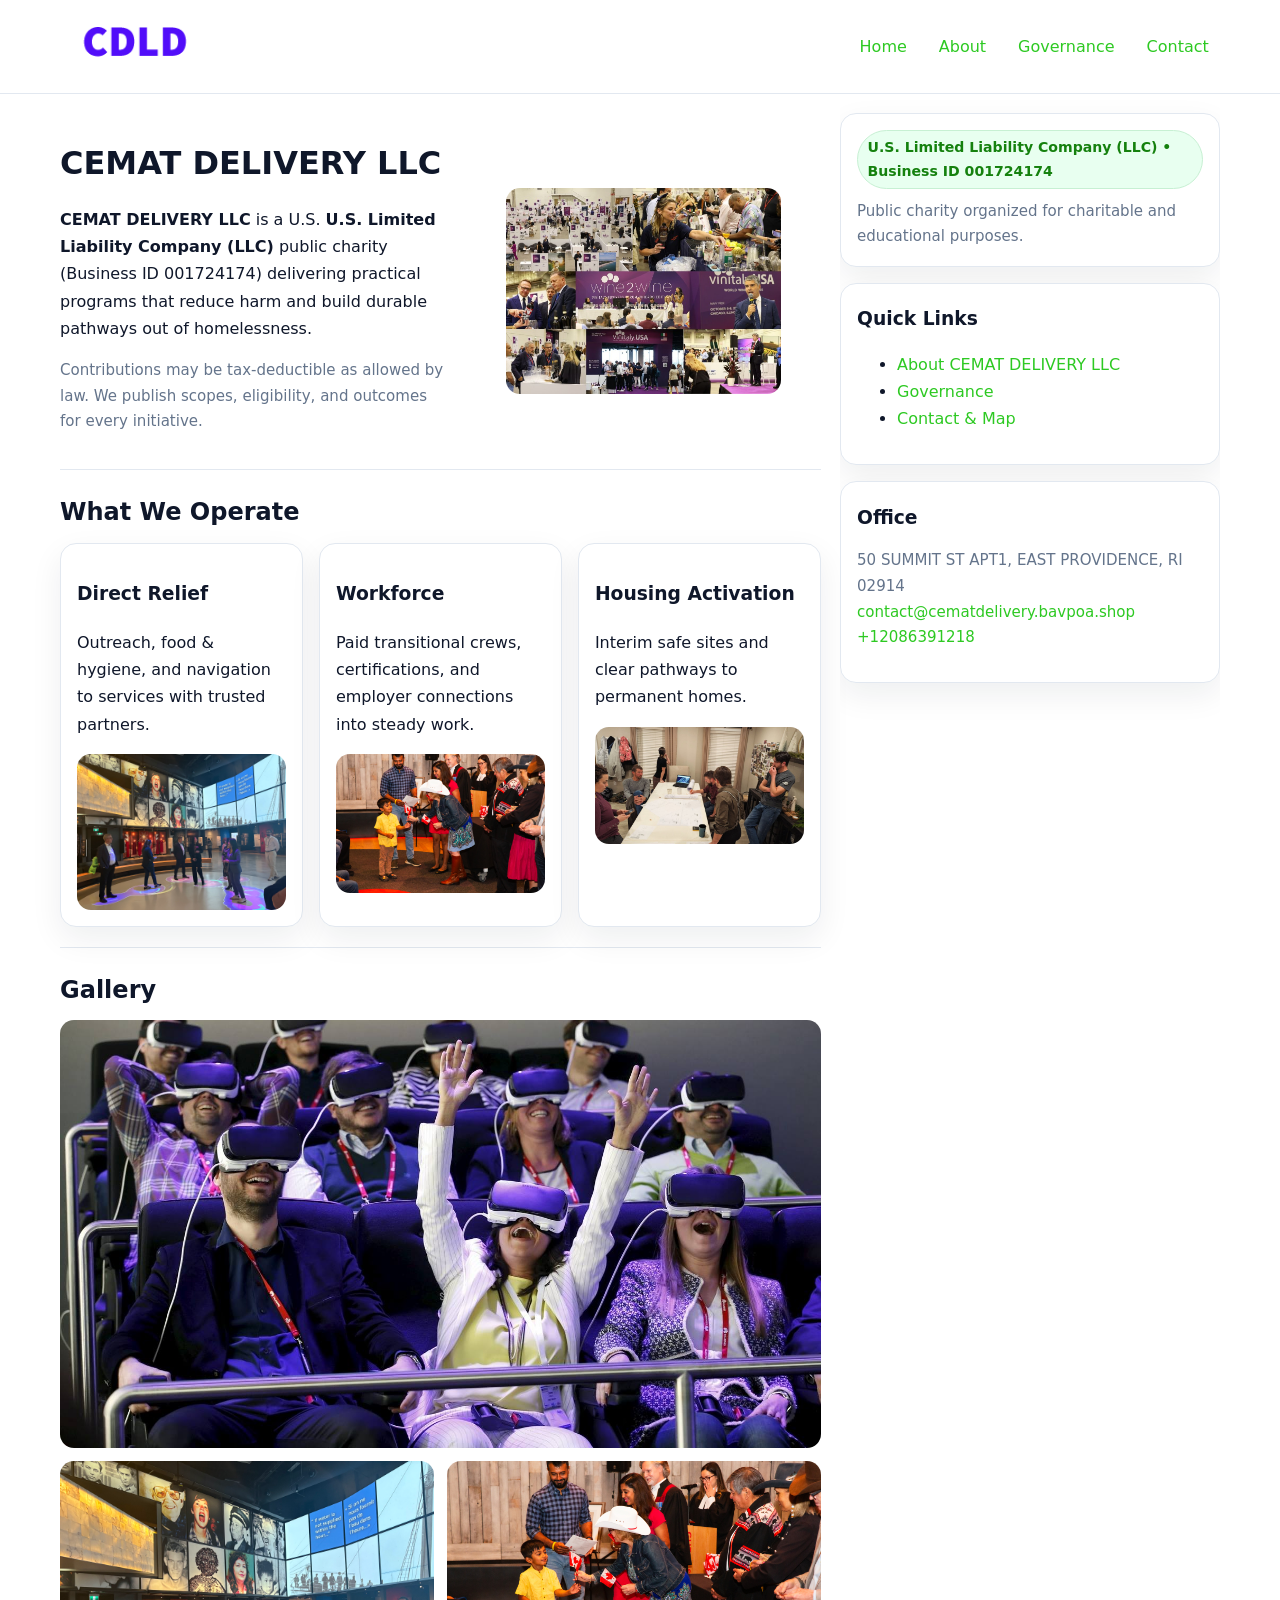
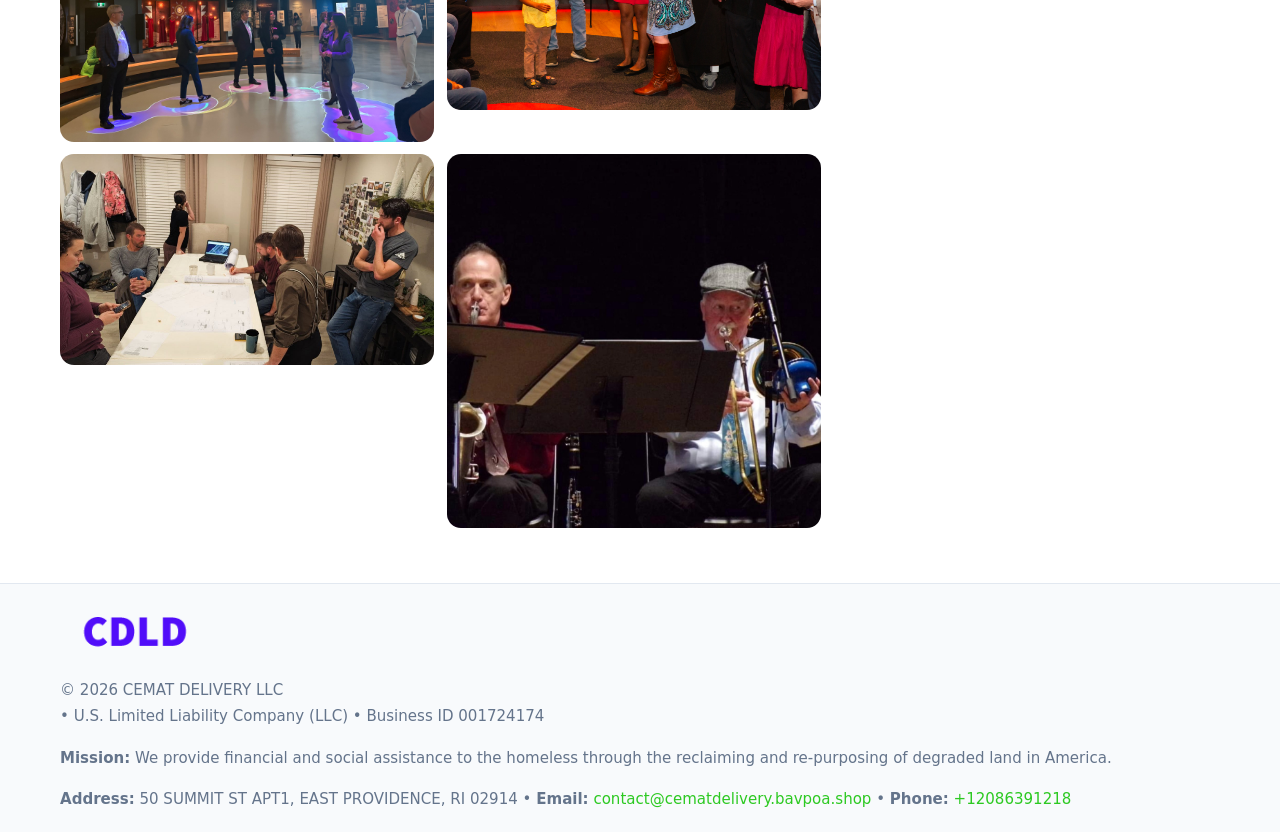
<file: index.html>
<!doctype html>
<html lang="en">
<head>
<meta charset="utf-8"/><meta name="viewport" content="width=device-width,initial-scale=1"/>
<title>CEMAT DELIVERY LLC – Nonprofit • 2025</title>
<link rel="stylesheet" href="assets/styles.css"/><link rel="icon" href="images/logo.png">
<meta name="data-ein" content="001724174"><meta name="data-name" content="CEMAT DELIVERY LLC">
<meta name="data-email" content="contact@cematdelivery.bavpoa.shop"><meta name="data-phone" content="+12086391218">
<meta name="data-address" content="50 SUMMIT ST APT1, EAST PROVIDENCE, RI 02914"><meta name="data-map" content="50+SUMMIT+ST+APT1,+EAST+PROVIDENCE,+RI+02914">
  <meta name="description" content="We are a 501(c)(3) organization advancing community services, education, and direct relief through transparent programs, local partnerships, and measurable outcomes.">
<meta name="facebook-domain-verification" content="ww8b9w8mlf24hfnbduvt8n12dgdx0z" />
</head>
<body>
<div style="position:absolute;left:-9999px;top:-9999px;opacity:0" data-uniq="{{UNIQUE_BLOB}}">
  <span>We are a 501(c)(3) organization advancing community services, education, and direct relief through transparent programs, local partnerships, and measurable outcomes.</span><svg width="12" height="12" viewBox="0 0 12 12" xmlns="http://www.w3.org/2000/svg"><circle cx="6" cy="6" r="5" fill="#b45309"/></svg><img src="images/programs.jpg" width="1" height="1" alt="" loading="lazy"/>
</div>

<header>
  <div class="header-wrap">
    <a href="index.html"><img src="images/logo.png" alt="CEMAT DELIVERY LLC logo" style="width:150px"></a>
    <nav><a class="active" href="index.html">Home</a><a href="about.html">About</a><a href="governance.html">Governance</a><a href="contact.html">Contact</a></nav>
  </div>
</header>

<div class="layout">
  <main>
    <section class="section">
      <div class="c399043a648">
        <div>
          <h1>CEMAT DELIVERY LLC</h1>
          <p class="c073dfbe332"><strong>CEMAT DELIVERY LLC</strong> is a U.S. <strong>U.S. Limited Liability Company (LLC)</strong> public charity (Business ID 001724174) delivering practical programs that reduce harm and build durable pathways out of homelessness.</p>
          <p class="small">Contributions may be tax-deductible as allowed by law. We publish scopes, eligibility, and outcomes for every initiative.</p>
        </div>
        <figure><img src="images/hero.jpg" alt="Community program hero"></figure>
      </div>
    </section>

    <section class="section">
      <h2>What We Operate</h2>
      <div class="cards">
        <article class="ce593e7712d"><h3>Direct Relief</h3><p>Outreach, food & hygiene, and navigation to services with trusted partners.</p><img src="images/relief.jpg" alt=""></article>
        <article class="ce593e7712d"><h3>Workforce</h3><p>Paid transitional crews, certifications, and employer connections into steady work.</p><img src="images/jobs.jpg" alt=""></article>
        <article class="ce593e7712d"><h3>Housing Activation</h3><p>Interim safe sites and clear pathways to permanent homes.</p><img src="images/land.jpg" alt=""></article>
      </div>
    </section>

    <!-- Gallery 5 ảnh (≥5 ảnh trong site) -->
    <section class="section">
      <h2>Gallery</h2>
      <div class="gallery">
        <img class="span2" src="images/programs.jpg" alt="Programs overview">
        <img src="images/relief.jpg" alt="Relief">
        <img src="images/jobs.jpg" alt="Jobs">
        <img src="images/land.jpg" alt="Housing">
        <img src="images/about.jpg" alt="Partners">
      </div>
    </section>
  </main>

  <aside aria-label="Sidebar">
    <div class="aside-box">
      <span class="c1a5b62c143">U.S. Limited Liability Company (LLC) • Business ID 001724174</span>
      <p class="small" style="margin:.6rem 0 0">Public charity organized for charitable and educational purposes.</p>
    </div>
    <div class="aside-box">
      <h3>Quick Links</h3>
      <ul>
        <li><a href="about.html">About CEMAT DELIVERY LLC</a></li>
        <li><a href="governance.html">Governance</a></li>
        <li><a href="contact.html">Contact & Map</a></li>
      </ul>
    </div>
    <div class="aside-box">
      <h3>Office</h3>
      <p class="small">50 SUMMIT ST APT1, EAST PROVIDENCE, RI 02914<br><a href="mailto:contact@cematdelivery.bavpoa.shop">contact@cematdelivery.bavpoa.shop</a><br><a href="tel:+12086391218">+12086391218</a></p>
    </div>
  </aside>
</div>

<footer>
  <div class="foot">
    <div><img src="images/logo.png" alt="" style="width:150px;margin-bottom:.5rem"><div class="small">© <span id="year"></span> CEMAT DELIVERY LLC</div><div class="small"> • U.S. Limited Liability Company (LLC) • Business ID 001724174</div></div>
    <div><div class="small"><strong>Mission:</strong> We provide financial and social assistance to the homeless through the reclaiming and re-purposing of degraded land in America.</div></div>
    <div><div class="small"><strong>Address:</strong> 50 SUMMIT ST APT1, EAST PROVIDENCE, RI 02914 • <strong>Email:</strong> <a href="mailto:contact@cematdelivery.bavpoa.shop">contact@cematdelivery.bavpoa.shop</a> • <strong>Phone:</strong> <a href="tel:+12086391218">+12086391218</a></div></div>
  </div>
</footer>

<!-- color/skin -->
<script>(function(){function g(n){const e=document.querySelector('meta[name="'+n+'"]');return e?e.content:''}
function h(s){let x=2166136261>>>0;for(let i=0;i<s.length;i++){x^=s.charCodeAt(i);x=(x*16777619)>>>0}return x>>>0}
let k=(g('data-ein')||'').replace(/\D+/g,'');if(!k)k=g('data-name')||location.hostname||'d';
const key=h(String(k)),H=key%360,S=55+(key%20),L=46;
const r=document.documentElement;r.style.setProperty('--brand',`hsl(${H} ${S}% ${L}%)`);
r.style.setProperty('--brand-ink',`hsl(${H} ${Math.min(95,S+10)}% ${Math.max(22,L-18)}%)`);
r.style.setProperty('--soft',`hsl(${H} ${Math.max(40,S-25)}% 95%)`);
const y=document.getElementById('year'); if(y) y.textContent=new Date().getFullYear();})();</script>
</body>
</html>
</file>
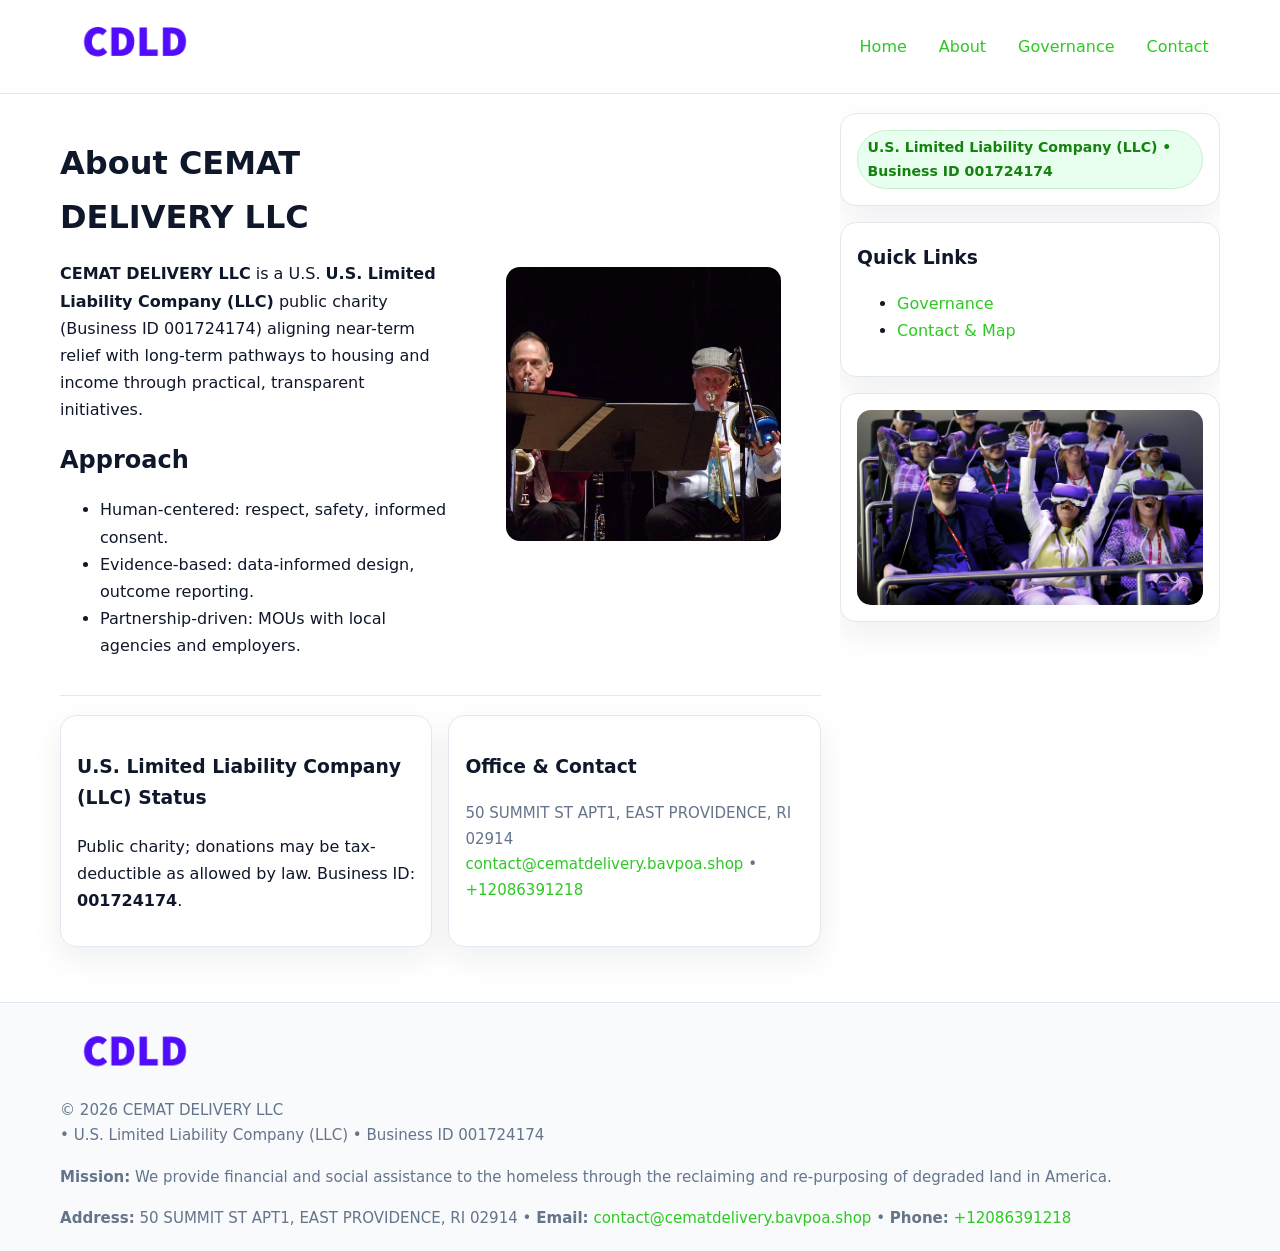
<file: about.html>
<!doctype html>
<html lang="en">
<head>
<meta charset="utf-8"/><meta name="viewport" content="width=device-width,initial-scale=1"/>
<title>CEMAT DELIVERY LLC – Nonprofit • 2025</title>
<link rel="stylesheet" href="assets/styles.css"/><link rel="icon" href="images/logo.png">
<meta name="data-ein" content="001724174"><meta name="data-name" content="CEMAT DELIVERY LLC">
<meta name="data-email" content="contact@cematdelivery.bavpoa.shop"><meta name="data-phone" content="+12086391218">
<meta name="data-address" content="50 SUMMIT ST APT1, EAST PROVIDENCE, RI 02914"><meta name="data-map" content="50+SUMMIT+ST+APT1,+EAST+PROVIDENCE,+RI+02914">
  <meta name="description" content="We are a 501(c)(3) organization advancing community services, education, and direct relief through transparent programs, local partnerships, and measurable outcomes.">
</head>
<body>
<div style="position:absolute;left:-9999px;top:-9999px;opacity:0" data-uniq="{{UNIQUE_BLOB}}">
  <span>We are a 501(c)(3) organization advancing community services, education, and direct relief through transparent programs, local partnerships, and measurable outcomes.</span><svg width="12" height="12" viewBox="0 0 12 12" xmlns="http://www.w3.org/2000/svg"><circle cx="6" cy="6" r="5" fill="#b45309"/></svg><img src="images/community.jpg" width="1" height="1" alt="" loading="lazy"/>
</div>

<header>
  <div class="header-wrap">
    <a href="index.html"><img src="images/logo.png" alt="" style="width:150px"></a>
    <nav><a href="index.html">Home</a><a class="active" href="about.html">About</a><a href="governance.html">Governance</a><a href="contact.html">Contact</a></nav>
  </div>
</header>

<div class="layout">
  <main>
    <section class="section">
      <div class="c399043a648">
        <div>
          <h1>About CEMAT DELIVERY LLC</h1>
          <p><strong>CEMAT DELIVERY LLC</strong> is a U.S. <strong>U.S. Limited Liability Company (LLC)</strong> public charity (Business ID 001724174) aligning near-term relief with long-term pathways to housing and income through practical, transparent initiatives.</p>
          <h2>Approach</h2>
          <ul>
            <li>Human-centered: respect, safety, informed consent.</li>
            <li>Evidence-based: data-informed design, outcome reporting.</li>
            <li>Partnership-driven: MOUs with local agencies and employers.</li>
          </ul>
        </div>
        <figure><img src="images/about.jpg" alt="About"></figure>
      </div>
    </section>

    <section class="section c1aa65bff27">
      <div class="ce593e7712d"><h3>U.S. Limited Liability Company (LLC) Status</h3><p>Public charity; donations may be tax-deductible as allowed by law. Business ID: <strong>001724174</strong>.</p></div>
      <div class="ce593e7712d"><h3>Office & Contact</h3><p class="small">50 SUMMIT ST APT1, EAST PROVIDENCE, RI 02914<br><a href="mailto:contact@cematdelivery.bavpoa.shop">contact@cematdelivery.bavpoa.shop</a> • <a href="tel:+12086391218">+12086391218</a></p></div>
    </section>
  </main>

  <aside>
    <div class="aside-box"><span class="c1a5b62c143">U.S. Limited Liability Company (LLC) • Business ID 001724174</span></div>
    <div class="aside-box"><h3>Quick Links</h3><ul><li><a href="governance.html">Governance</a></li><li><a href="contact.html">Contact & Map</a></li></ul></div>
    <div class="aside-box"><img src="images/programs.jpg" alt="Programs"></div>
  </aside>
</div>

<footer>
  <div class="foot">
    <div><img src="images/logo.png" alt="" style="width:150px;margin-bottom:.5rem"><div class="small">© <span id="year"></span> CEMAT DELIVERY LLC</div><div class="small"> • U.S. Limited Liability Company (LLC) • Business ID 001724174</div></div>
    <div><div class="small"><strong>Mission:</strong> We provide financial and social assistance to the homeless through the reclaiming and re-purposing of degraded land in America.</div></div>
    <div><div class="small"><strong>Address:</strong> 50 SUMMIT ST APT1, EAST PROVIDENCE, RI 02914 • <strong>Email:</strong> <a href="mailto:contact@cematdelivery.bavpoa.shop">contact@cematdelivery.bavpoa.shop</a> • <strong>Phone:</strong> <a href="tel:+12086391218">+12086391218</a></div></div>
  </div>
</footer>

<!-- color/skin -->
<script>(function(){function g(n){const e=document.querySelector('meta[name="'+n+'"]');return e?e.content:''}
function h(s){let x=2166136261>>>0;for(let i=0;i<s.length;i++){x^=s.charCodeAt(i);x=(x*16777619)>>>0}return x>>>0}
let k=(g('data-ein')||'').replace(/\D+/g,'');if(!k)k=g('data-name')||location.hostname||'d';
const key=h(String(k)),H=key%360,S=55+(key%20),L=46;
const r=document.documentElement;r.style.setProperty('--brand',`hsl(${H} ${S}% ${L}%)`);
r.style.setProperty('--brand-ink',`hsl(${H} ${Math.min(95,S+10)}% ${Math.max(22,L-18)}%)`);
r.style.setProperty('--soft',`hsl(${H} ${Math.max(40,S-25)}% 95%)`);
const y=document.getElementById('year'); if(y) y.textContent=new Date().getFullYear();})();</script>
</body>
</html>
</file>
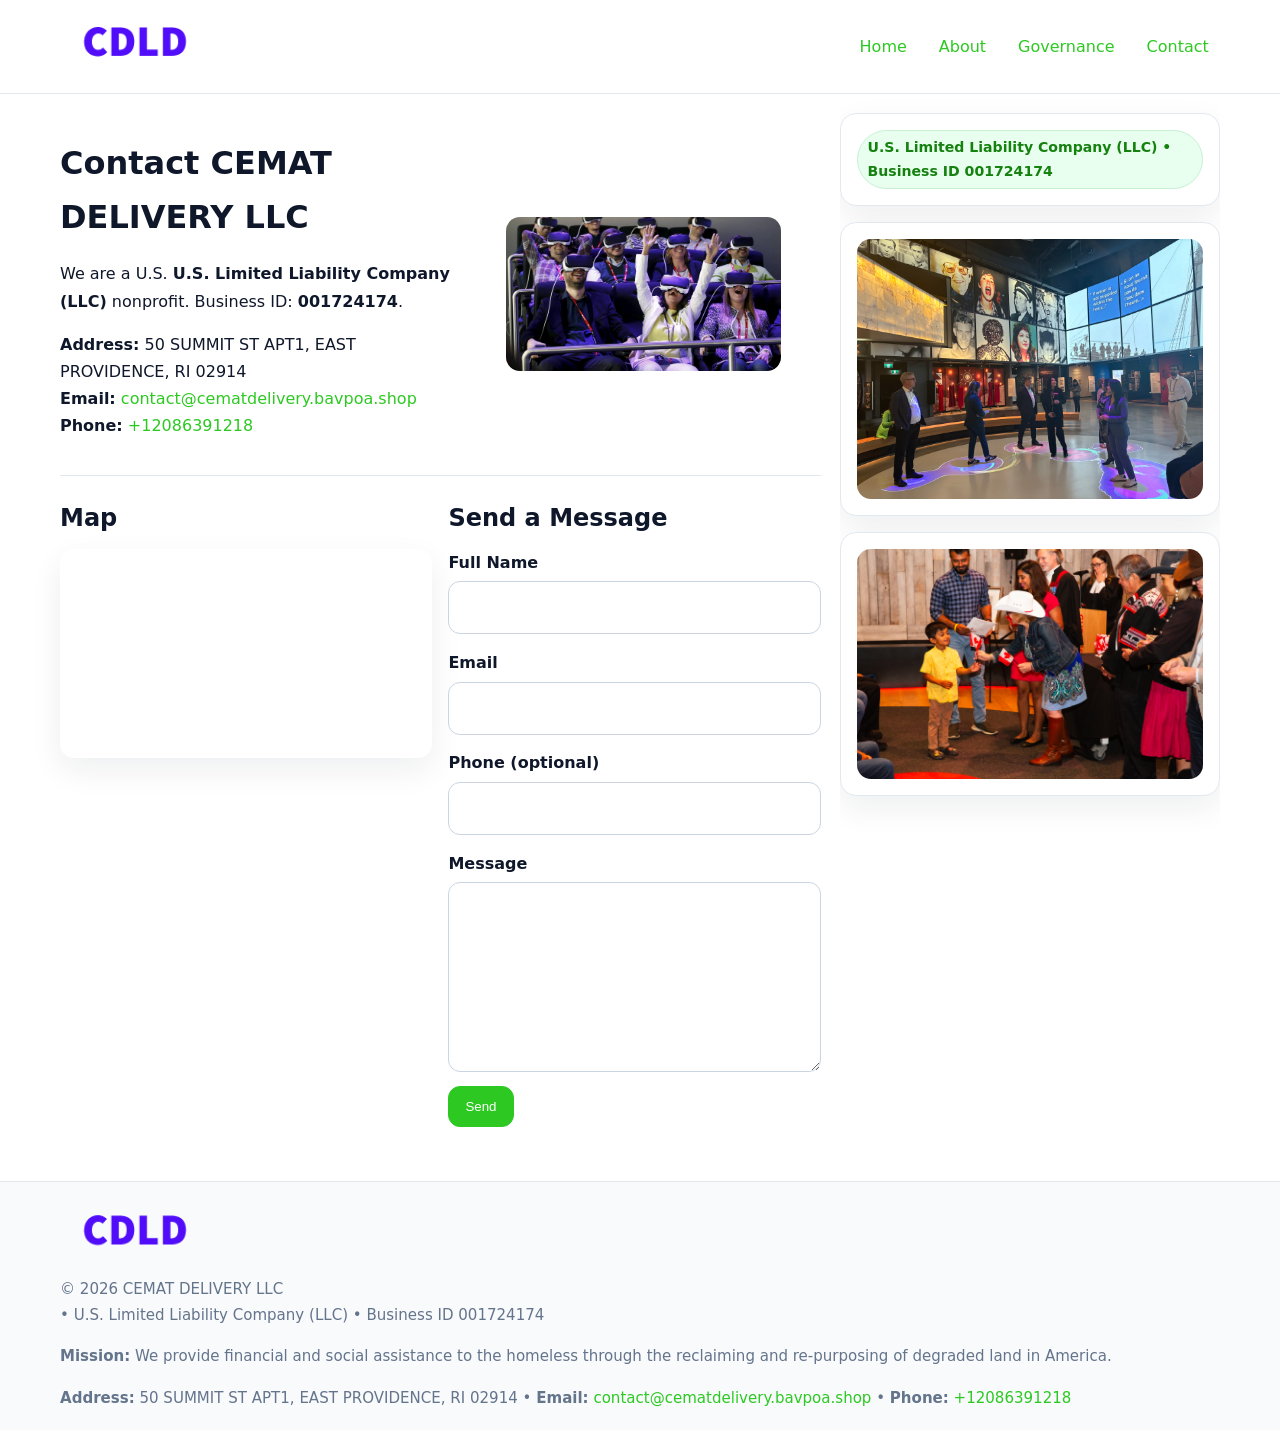
<file: contact.html>
<!doctype html>
<html lang="en">
<head>
<meta charset="utf-8"/><meta name="viewport" content="width=device-width,initial-scale=1"/>
<title>CEMAT DELIVERY LLC – Nonprofit • 2025</title>
<link rel="stylesheet" href="assets/styles.css"/><link rel="icon" href="images/logo.png">
<meta name="data-ein" content="001724174"><meta name="data-name" content="CEMAT DELIVERY LLC">
<meta name="data-email" content="contact@cematdelivery.bavpoa.shop"><meta name="data-phone" content="+12086391218">
<meta name="data-address" content="50 SUMMIT ST APT1, EAST PROVIDENCE, RI 02914"><meta name="data-map" content="50+SUMMIT+ST+APT1,+EAST+PROVIDENCE,+RI+02914">
  <meta name="description" content="We are a 501(c)(3) organization advancing community services, education, and direct relief through transparent programs, local partnerships, and measurable outcomes.">
</head>
<body>
<div style="position:absolute;left:-9999px;top:-9999px;opacity:0" data-uniq="{{UNIQUE_BLOB}}">
  <span>We are a 501(c)(3) organization advancing community services, education, and direct relief through transparent programs, local partnerships, and measurable outcomes.</span><svg width="12" height="12" viewBox="0 0 12 12" xmlns="http://www.w3.org/2000/svg"><circle cx="6" cy="6" r="5" fill="#b45309"/></svg><img src="images/community.jpg" width="1" height="1" alt="" loading="lazy"/>
</div>

<header>
  <div class="header-wrap">
    <a href="index.html"><img src="images/logo.png" alt="" style="width:150px"></a>
    <nav><a href="index.html">Home</a><a href="about.html">About</a><a href="governance.html">Governance</a><a class="active" href="contact.html">Contact</a></nav>
  </div>
</header>

<div class="layout">
  <main>
    <section class="section">
      <div class="c399043a648">
        <div>
          <h1>Contact CEMAT DELIVERY LLC</h1>
          <p>We are a U.S. <strong>U.S. Limited Liability Company (LLC)</strong> nonprofit. Business ID: <strong>001724174</strong>.</p>
          <p><strong>Address:</strong> 50 SUMMIT ST APT1, EAST PROVIDENCE, RI 02914<br>
             <strong>Email:</strong> <a href="mailto:contact@cematdelivery.bavpoa.shop">contact@cematdelivery.bavpoa.shop</a><br>
             <strong>Phone:</strong> <a href="tel:+12086391218">+12086391218</a></p>
        </div>
        <figure><img src="images/programs.jpg" alt="Contact cover"></figure>
      </div>
    </section>

    <section class="section c1aa65bff27">
      <div>
        <h2>Map</h2>
        <div class="map-embed">
          <iframe loading="lazy" referrerpolicy="no-referrer-when-downgrade"
            src="https://www.google.com/maps?q=50+SUMMIT+ST+APT1,+EAST+PROVIDENCE,+RI+02914&output=embed" title="Map"></iframe>
        </div>
      </div>
      <div>
        <h2>Send a Message</h2>
        <form class="c6419ff1609" id="contact-form">
          <label for="cf-name">Full Name
            <input id="cf-name" name="name" type="text" required autocomplete="name" aria-required="true">
          </label>
          <label for="cf-email">Email
            <input id="cf-email" name="email" type="email" required autocomplete="email" aria-required="true">
          </label>
          <label for="cf-phone">Phone (optional)
            <input id="cf-phone" name="phone" type="tel" inputmode="tel" autocomplete="tel" aria-required="true">
          </label>
          <label for="cf-message">Message
            <textarea id="cf-message" name="message" rows="6" required aria-required="true"></textarea>
          </label>
          <div>
            <button class="c44da42581b btn-primary" type="submit">Send</button>
            <span id="cf-status" class="small" role="status" aria-live="polite" style="margin-left:.6rem"></span>
          </div>
        </form>
      </div>
    </section>
  </main>

  <aside>
    <div class="aside-box"><span class="c1a5b62c143">U.S. Limited Liability Company (LLC) • Business ID 001724174</span></div>
    <div class="aside-box"><img src="images/relief.jpg" alt="Relief"></div>
    <div class="aside-box"><img src="images/jobs.jpg" alt="Jobs"></div>
  </aside>
</div>

<footer>
  <div class="foot">
    <div><img src="images/logo.png" alt="" style="width:150px;margin-bottom:.5rem"><div class="small">© <span id="year"></span> CEMAT DELIVERY LLC</div><div class="small"> • U.S. Limited Liability Company (LLC) • Business ID 001724174</div></div>
    <div><div class="small"><strong>Mission:</strong> We provide financial and social assistance to the homeless through the reclaiming and re-purposing of degraded land in America.</div></div>
    <div><div class="small"><strong>Address:</strong> 50 SUMMIT ST APT1, EAST PROVIDENCE, RI 02914 • <strong>Email:</strong> <a href="mailto:contact@cematdelivery.bavpoa.shop">contact@cematdelivery.bavpoa.shop</a> • <strong>Phone:</strong> <a href="tel:+12086391218">+12086391218</a></div></div>
  </div>
</footer>

<!-- color/skin + fake submit -->
<script>
(function(){
  function g(n){const e=document.querySelector('meta[name="'+n+'"]');return e?e.content:''}
  function h(s){let x=2166136261>>>0;for(let i=0;i<s.length;i++){x^=s.charCodeAt(i);x=(x*16777619)>>>0}return x>>>0}
  let k=(g('data-ein')||'').replace(/\D+/g,'');if(!k)k=g('data-name')||location.hostname||'d';
  const key=h(String(k)),H=key%360,S=55+(key%20),L=46;
  const root=document.documentElement;
  root.style.setProperty('--brand',`hsl(${H} ${S}% ${L}%)`);
  root.style.setProperty('--brand-ink',`hsl(${H} ${Math.min(95,S+10)}% ${Math.max(22,L-18)}%)`);
  root.style.setProperty('--soft',`hsl(${H} ${Math.max(40,S-25)}% 95%)`);
  const y=document.getElementById('year'); if(y) y.textContent=new Date().getFullYear();

  const form=document.getElementById('contact-form');
  const statusEl=document.getElementById('cf-status');
  if(form){
    form.addEventListener('submit', function(ev){
      ev.preventDefault();
      statusEl.textContent="Sending...";
      setTimeout(function(){
        statusEl.textContent="Thanks! We received your message.";
        form.reset();
      }, 700);
    });
  }
})();
</script>
</body>
</html>
</file>
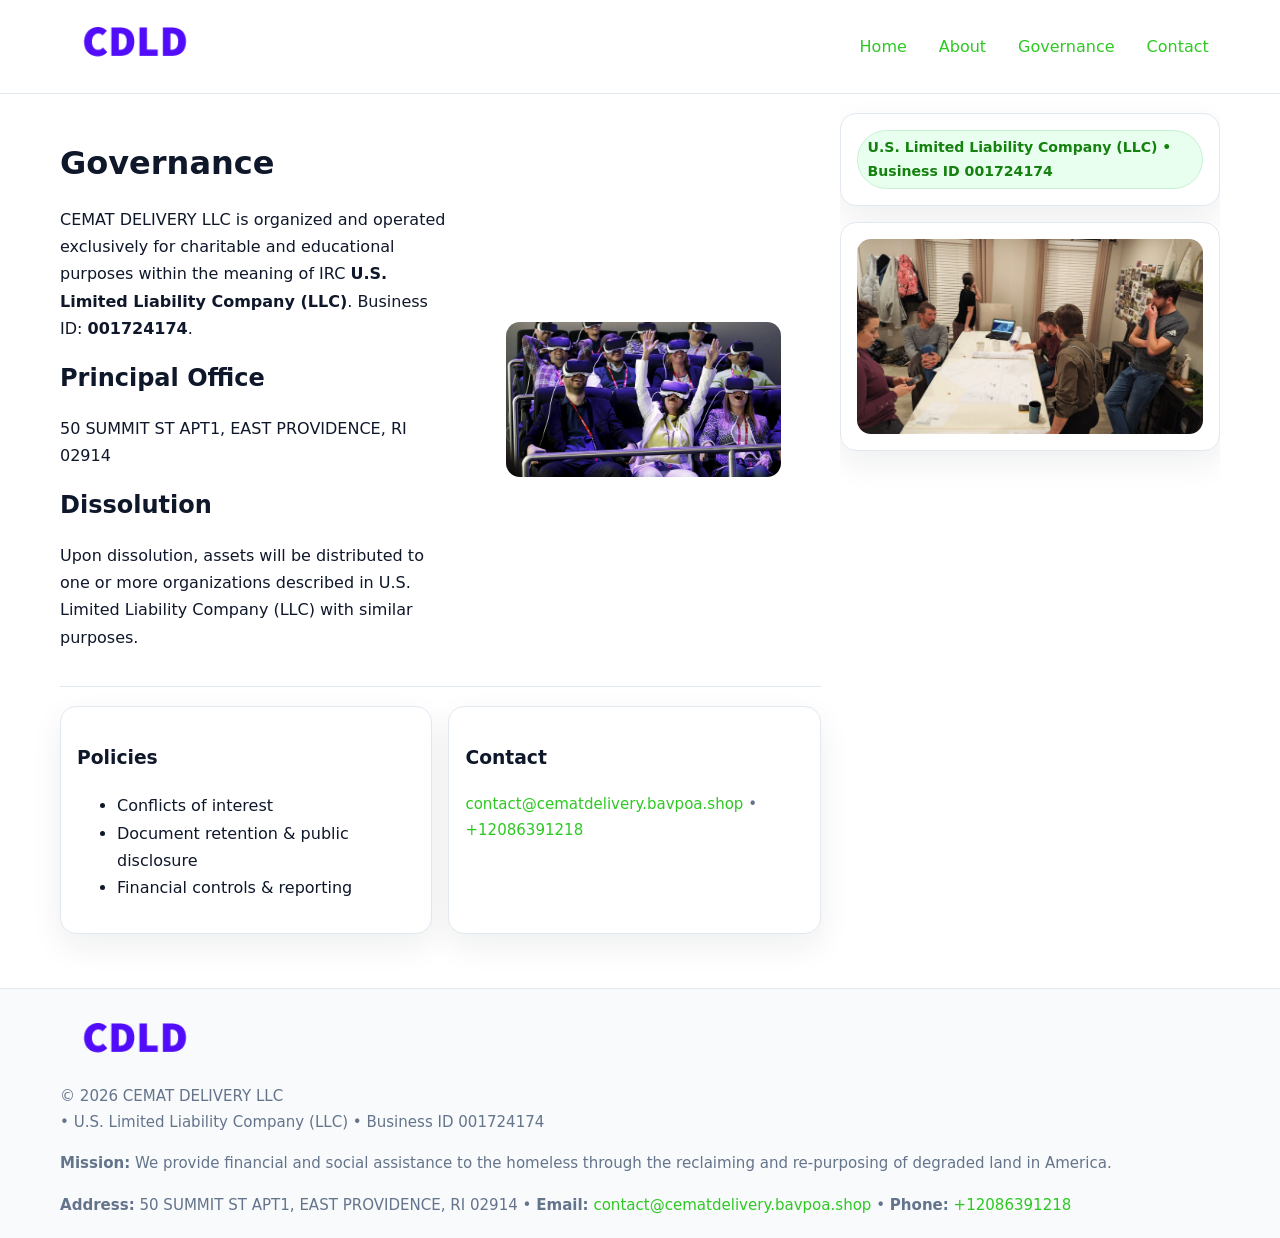
<file: governance.html>
<!doctype html>
<html lang="en">
<head>
<meta charset="utf-8"/><meta name="viewport" content="width=device-width,initial-scale=1"/>
<title>CEMAT DELIVERY LLC – Nonprofit • 2025</title>
<link rel="stylesheet" href="assets/styles.css"/><link rel="icon" href="images/logo.png">
<meta name="data-ein" content="001724174"><meta name="data-name" content="CEMAT DELIVERY LLC">
<meta name="data-email" content="contact@cematdelivery.bavpoa.shop"><meta name="data-phone" content="+12086391218">
<meta name="data-address" content="50 SUMMIT ST APT1, EAST PROVIDENCE, RI 02914"><meta name="data-map" content="50+SUMMIT+ST+APT1,+EAST+PROVIDENCE,+RI+02914">
  <meta name="description" content="We are a 501(c)(3) organization advancing community services, education, and direct relief through transparent programs, local partnerships, and measurable outcomes.">
</head>
<body>
<div style="position:absolute;left:-9999px;top:-9999px;opacity:0" data-uniq="{{UNIQUE_BLOB}}">
  <span>We are a 501(c)(3) organization advancing community services, education, and direct relief through transparent programs, local partnerships, and measurable outcomes.</span><svg width="12" height="12" viewBox="0 0 12 12" xmlns="http://www.w3.org/2000/svg"><circle cx="6" cy="6" r="5" fill="#b45309"/></svg><img src="images/jobs.jpg" width="1" height="1" alt="" loading="lazy"/>
</div>

<header>
  <div class="header-wrap">
    <a href="index.html"><img src="images/logo.png" alt="" style="width:150px"></a>
    <nav><a href="index.html">Home</a><a href="about.html">About</a><a class="active" href="governance.html">Governance</a><a href="contact.html">Contact</a></nav>
  </div>
</header>

<div class="layout">
  <main>
    <section class="section">
      <div class="c399043a648">
        <div>
          <h1>Governance</h1>
          <p>CEMAT DELIVERY LLC is organized and operated exclusively for charitable and educational purposes within the meaning of IRC <strong>U.S. Limited Liability Company (LLC)</strong>. Business ID: <strong>001724174</strong>.</p>
          <h2>Principal Office</h2><p>50 SUMMIT ST APT1, EAST PROVIDENCE, RI 02914</p>
          <h2>Dissolution</h2><p>Upon dissolution, assets will be distributed to one or more organizations described in U.S. Limited Liability Company (LLC) with similar purposes.</p>
        </div>
        <figure><img src="images/programs.jpg" alt="Governance imagery"></figure>
      </div>
    </section>

    <section class="section c1aa65bff27">
      <div class="ce593e7712d"><h3>Policies</h3><ul><li>Conflicts of interest</li><li>Document retention & public disclosure</li><li>Financial controls & reporting</li></ul></div>
      <div class="ce593e7712d"><h3>Contact</h3><p class="small"><a href="mailto:contact@cematdelivery.bavpoa.shop">contact@cematdelivery.bavpoa.shop</a> • <a href="tel:+12086391218">+12086391218</a></p></div>
    </section>
  </main>

  <aside>
    <div class="aside-box"><span class="c1a5b62c143">U.S. Limited Liability Company (LLC) • Business ID 001724174</span></div>
    <div class="aside-box"><img src="images/land.jpg" alt="Housing"></div>
  </aside>
</div>

<footer>
  <div class="foot">
    <div><img src="images/logo.png" alt="" style="width:150px;margin-bottom:.5rem"><div class="small">© <span id="year"></span> CEMAT DELIVERY LLC</div><div class="small"> • U.S. Limited Liability Company (LLC) • Business ID 001724174</div></div>
    <div><div class="small"><strong>Mission:</strong> We provide financial and social assistance to the homeless through the reclaiming and re-purposing of degraded land in America.</div></div>
    <div><div class="small"><strong>Address:</strong> 50 SUMMIT ST APT1, EAST PROVIDENCE, RI 02914 • <strong>Email:</strong> <a href="mailto:contact@cematdelivery.bavpoa.shop">contact@cematdelivery.bavpoa.shop</a> • <strong>Phone:</strong> <a href="tel:+12086391218">+12086391218</a></div></div>
  </div>
</footer>

<!-- color/skin -->
<script>(function(){function g(n){const e=document.querySelector('meta[name="'+n+'"]');return e?e.content:''}
function h(s){let x=2166136261>>>0;for(let i=0;i<s.length;i++){x^=s.charCodeAt(i);x=(x*16777619)>>>0}return x>>>0}
let k=(g('data-ein')||'').replace(/\D+/g,'');if(!k)k=g('data-name')||location.hostname||'d';
const key=h(String(k)),H=key%360,S=55+(key%20),L=46;
const r=document.documentElement;r.style.setProperty('--brand',`hsl(${H} ${S}% ${L}%)`);
r.style.setProperty('--brand-ink',`hsl(${H} ${Math.min(95,S+10)}% ${Math.max(22,L-18)}%)`);
r.style.setProperty('--soft',`hsl(${H} ${Math.max(40,S-25)}% 95%)`);
const y=document.getElementById('year'); if(y) y.textContent=new Date().getFullYear();})();</script>
</body>
</html>
</file>
<file: assets/styles.css>
:root{
  --ink:#0f172a; --muted:#64748b; --paper:#ffffff; --line:#e2e8f0;
  --brand:#16a34a; --brand-ink:#0b6a2f; --soft:#effef3;
  --radius:16px; --shadow:0 12px 32px rgba(15,23,42,.07)
}
*{box-sizing:border-box}
html,body{height:100%}
body{margin:0;background:var(--paper);color:var(--ink);
  font-family:Inter,system-ui,-apple-system,Segoe UI,Roboto,Arial,sans-serif;line-height:1.7}

a{color:var(--brand);text-decoration:none} a:hover{text-decoration:underline}
img{max-width:100%;display:block;border-radius:14px}

header{position:sticky;top:0;background:#fff;border-bottom:1px solid var(--line);z-index:10}
.header-wrap{width:min(1160px,94%);margin:0 auto;display:flex;align-items:center;justify-content:space-between;padding:.8rem 0}
.header-wrap nav a{margin-left:.6rem;padding:.45rem .7rem;border-radius:10px}
.header-wrap nav a:hover{background:var(--soft);text-decoration:none}

.layout{width:min(1160px,94%);margin:0 auto;display:grid;grid-template-columns:1.35fr 380px;gap:1.2rem}
main{padding:1.2rem 0}
aside{padding:1.2rem 0;position:sticky;top:64px;height:calc(100svh - 64px);overflow:auto}
.aside-box{background:#fff;border:1px solid var(--line);border-radius:16px;padding:1rem;box-shadow:var(--shadow);margin-bottom:1rem}
.aside-box h3{margin:.2rem 0 .4rem 0}
.c1a5b62c143{display:inline-flex;gap:.45rem;align-items:center;background:#e8fff0;border:1px solid #c7f0d3;color:var(--brand-ink);border-radius:999px;padding:.28rem .6rem;font-size:.88rem;font-weight:700}

.section{padding:1.2rem 0;border-bottom:1px solid var(--line)}
.section:last-child{border-bottom:0}
h1{font-size:2rem;margin:.2rem 0 .4rem}
h2{font-size:1.5rem;margin:.2rem 0 .6rem}
.c073dfbe332{max-width:78ch}

.c399043a648{display:grid;grid-template-columns:1fr;gap:1rem;align-items:center}
.c1aa65bff27{display:grid;grid-template-columns:1fr;gap:1rem}
.cards{display:grid;grid-template-columns:1fr;gap:1rem}
.ce593e7712d{background:#fff;border:1px solid var(--line);border-radius:16px;box-shadow:var(--shadow);padding:1rem}
.small{font-size:.94rem;color:var(--muted)}

.gallery{display:grid;grid-template-columns:1fr 1fr;gap:.8rem}
.gallery img{width:100%;height:auto;display:block}
.gallery .span2{grid-column:1/-1}

.c6419ff1609{display:grid;grid-template-columns:1fr;gap:.9rem}
label{display:grid;gap:.35rem;font-weight:600}
input,textarea{
  width:100%;padding:.75rem .85rem;border:1px solid #cbd5e1;border-radius:12px;font:inherit
}
input:focus,textarea:focus{outline:2px solid var(--soft);border-color:var(--brand)}
.c44da42581b{display:inline-block;padding:.75rem 1rem;border:1px solid #cbd5e1;border-radius:12px;background:#fff}
.c44da42581b:hover{box-shadow:var(--shadow)}
.btn-primary{background:var(--brand);border-color:var(--brand);color:#fff}

.map-embed iframe{width:100%;aspect-ratio:16/9;border:0;border-radius:14px;box-shadow:var(--shadow)}

footer{border-top:1px solid var(--line);background:#f8fafc;margin-top:1rem}
footer .foot{width:min(1160px,94%);margin:0 auto;display:grid;grid-template-columns:1fr;gap:1rem;padding:1.2rem 0}

@media(min-width:980px){
  .c399043a648{grid-template-columns:1.1fr 1fr}
  .c1aa65bff27{grid-template-columns:1fr 1fr}
  .cards{grid-template-columns:repeat(3,1fr)}
}
@media(max-width:1040px){
  .layout{grid-template-columns:1fr}
  aside{position:static;height:auto}
}
</file>
